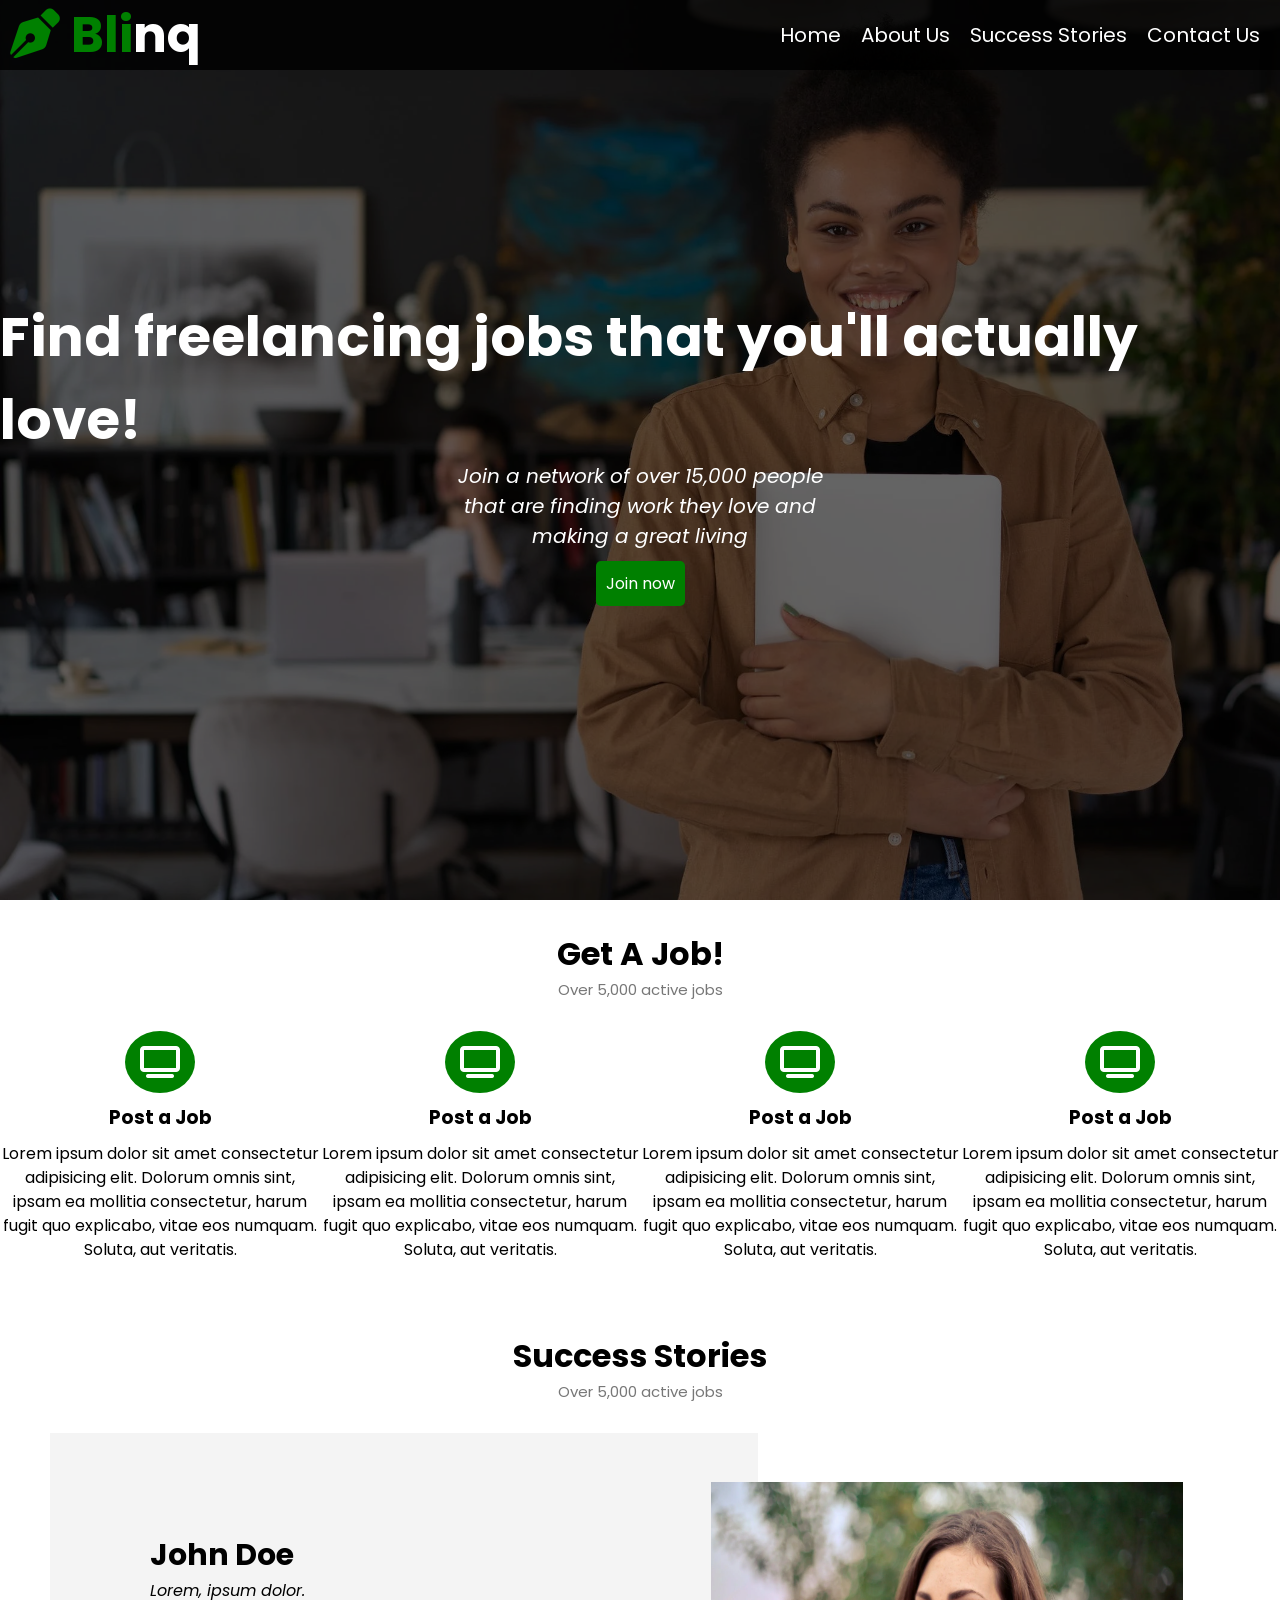
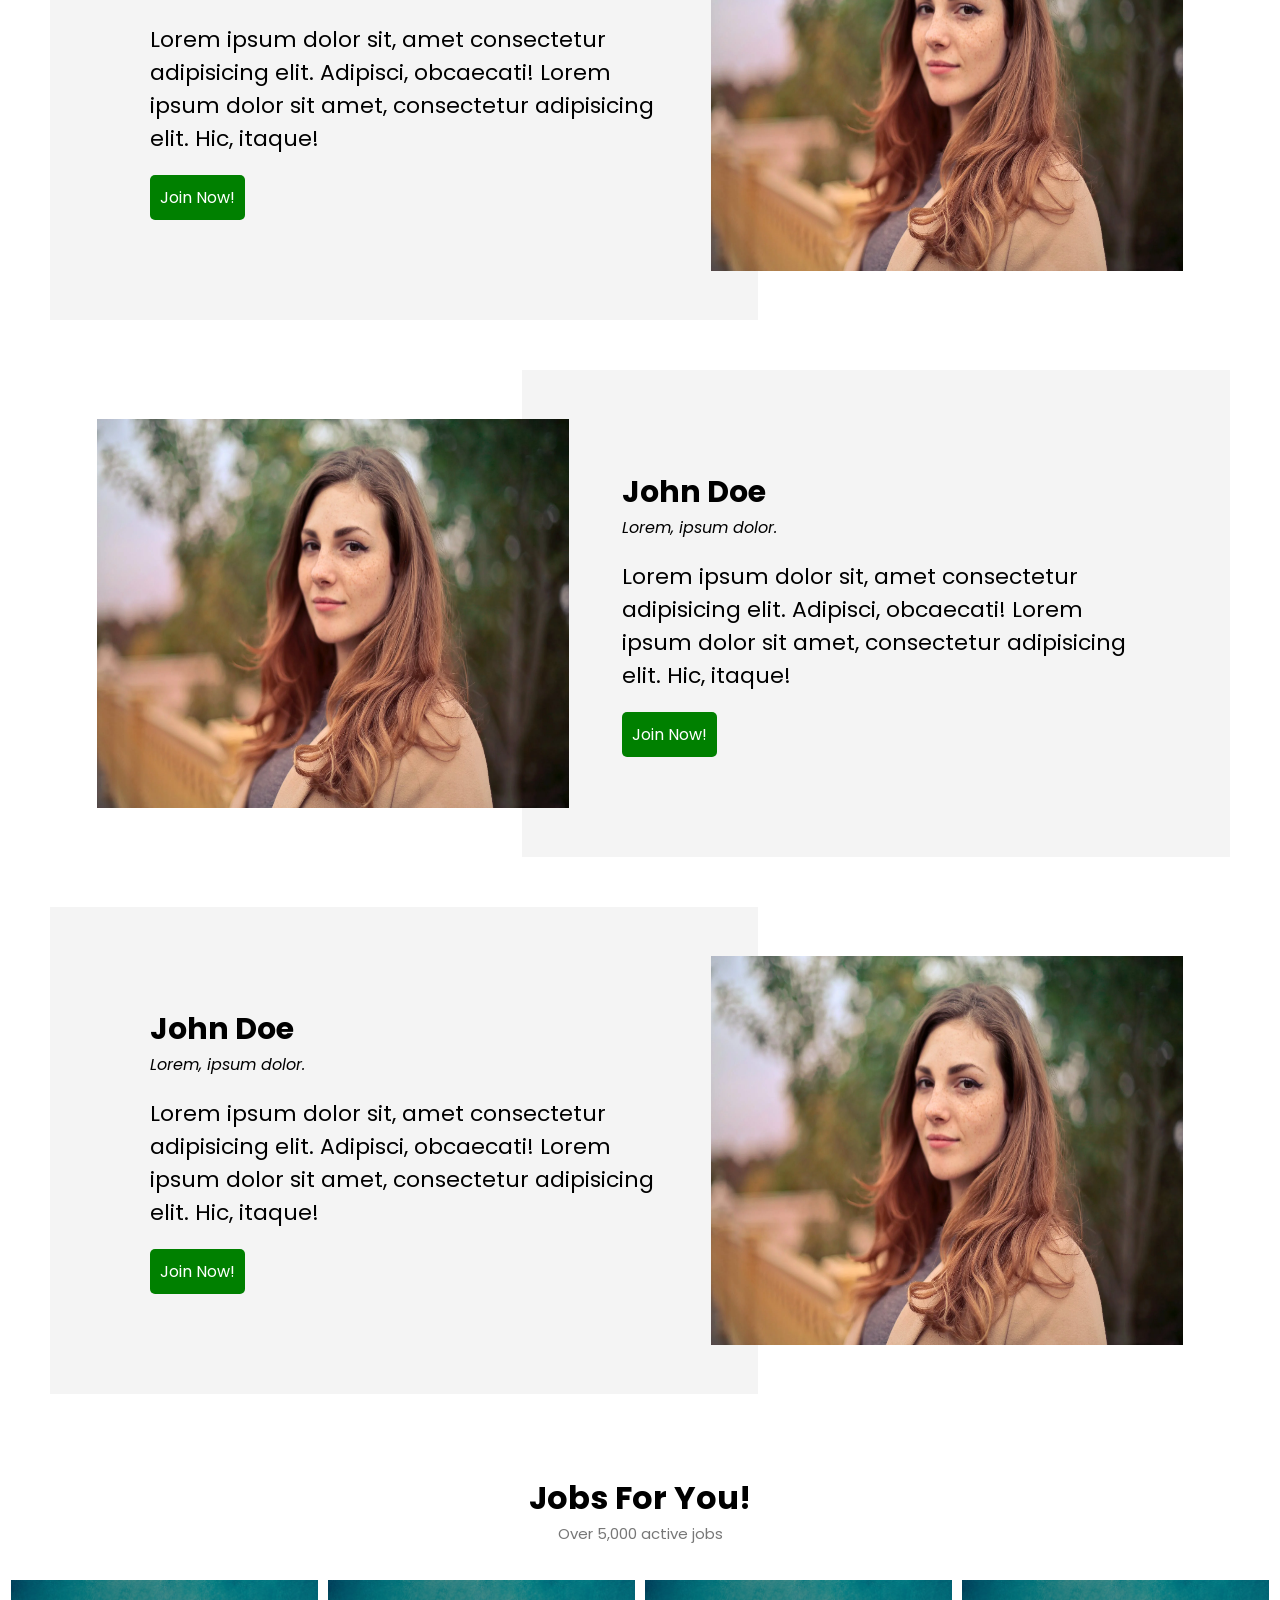
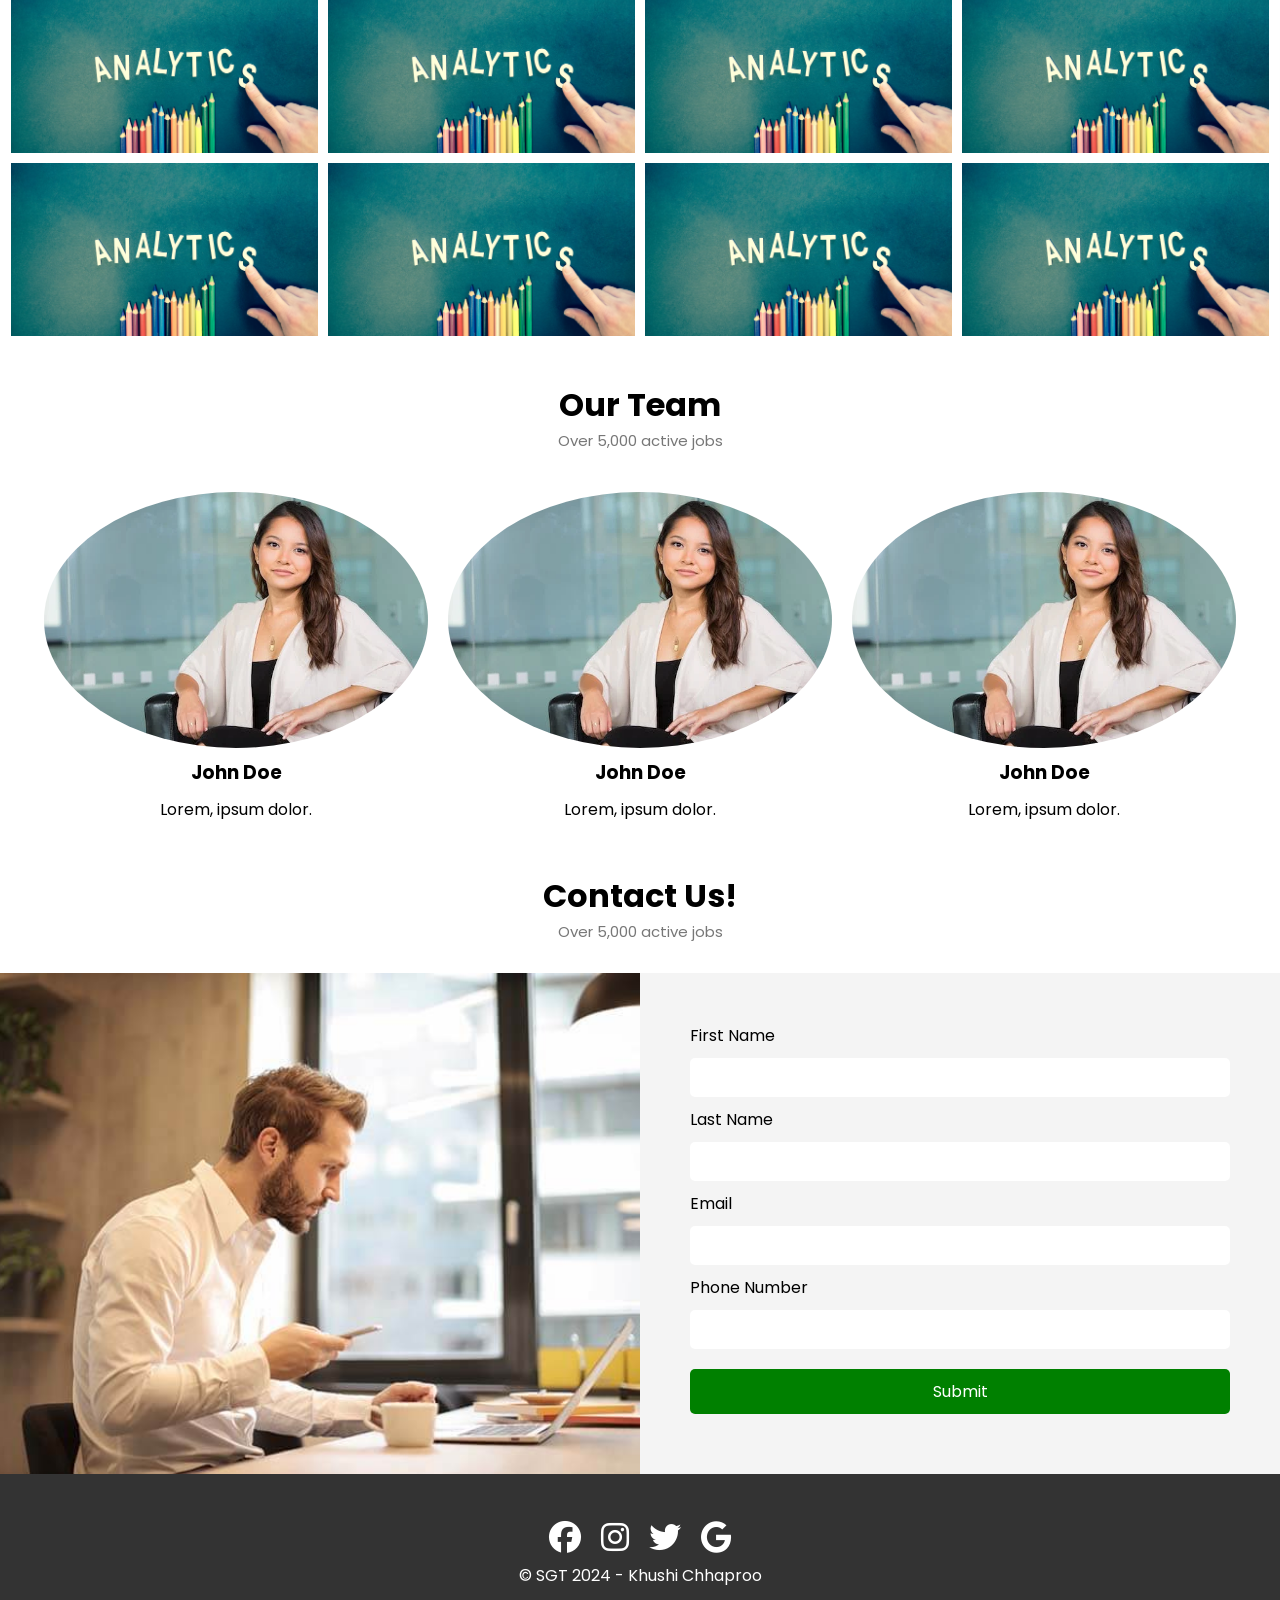
<file: index.html>
<!DOCTYPE html>
<html lang="en">
<head>
    <meta charset="UTF-8">
    <meta name="viewport" content="width=device-width, initial-scale=1.0">
    <title>Blinq Freelancing</title>
    
    <link rel="stylesheet" href="https://cdnjs.cloudflare.com/ajax/libs/font-awesome/6.7.1/css/all.min.css" integrity="sha512-5Hs3dF2AEPkpNAR7UiOHba+lRSJNeM2ECkwxUIxC1Q/FLycGTbNapWXB4tP889k5T5Ju8fs4b1P5z/iB4nMfSQ==" crossorigin="anonymous" referrerpolicy="no-referrer" />
    <link rel="preconnect" href="https://fonts.googleapis.com">
<link rel="preconnect" href="https://fonts.gstatic.com" crossorigin>
<link href="https://fonts.googleapis.com/css2?family=Playfair+Display:ital,wght@0,400..900;1,400..900&family=Playwrite+CU:wght@100..400&family=Poppins:ital,wght@0,100;0,200;0,300;0,400;0,500;0,600;0,700;0,800;0,900;1,100;1,200;1,300;1,400;1,500;1,600;1,700;1,800;1,900&family=Quicksand:wght@300..700&family=Roboto+Mono:ital,wght@0,100..700;1,100..700&family=Sevillana&display=swap" rel="stylesheet">
    <link rel="stylesheet" href="utilities.css">
    <link rel="stylesheet" href="styles.css">
</head>
<body>
    <div>
        <!-- Nav-bar starts -->
        <nav class="nav-bar d-flex">
                <h1>
                    <i class="fa-solid fa-pen-nib text-green"></i>
                    <span class="text-green">Bli</span>nq
                </h1>

                <ul class="d-flex">
                    <li><a href="#nav-header">Home</a></li>
                    <li><a href="#teams-header">About Us</a></li>
                    <li><a href="#success-header">Success Stories</a></li>
                    <li><a href="#contact-header">Contact Us</a></li>
                </ul>
        </nav>
        <!-- Nav-bar ends -->

        <!-- Hero section starts -->
        <div class="hero-section d-flex text-white" id="nav-header">
            <h1>Find freelancing jobs that you'll actually love!</h1>
            <p>Join a network of over 15,000 people that are finding work they love and making a great living</p>
            <a href="" class="btn btn-success">Join now</a>
        </div>
        <!-- Hero section ends -->

        <!-- Jobs header starts -->
        <div>
            <div class="header-1 header">
                <h1>Get A Job!</h1>
                <p class="text-muted">Over 5,000 active jobs</p>
            </div>

            <div class="post-a-job d-flex">
                <div class="boxes">
                    <i class="fa-solid fa-tv text-white fa-2x"></i>
                    <h3>Post a Job</h3>
                    <p>Lorem ipsum dolor sit amet consectetur adipisicing elit. Dolorum omnis sint, ipsam ea mollitia consectetur, harum fugit quo explicabo, vitae eos numquam. Soluta, aut veritatis.</p>
                </div>
    
                <div class="boxes">
                    <i class="fa-solid fa-tv text-white fa-2x"></i>
                    <h3>Post a Job</h3>
                    <p>Lorem ipsum dolor sit amet consectetur adipisicing elit. Dolorum omnis sint, ipsam ea mollitia consectetur, harum fugit quo explicabo, vitae eos numquam. Soluta, aut veritatis.</p>
                </div>
    
                <div class="boxes">
                    <i class="fa-solid fa-tv text-white fa-2x"></i>
                    <h3>Post a Job</h3>
                    <p>Lorem ipsum dolor sit amet consectetur adipisicing elit. Dolorum omnis sint, ipsam ea mollitia consectetur, harum fugit quo explicabo, vitae eos numquam. Soluta, aut veritatis.</p>
                </div>
    
                <div class="boxes">
                    <i class="fa-solid fa-tv text-white fa-2x"></i>
                    <h3>Post a Job</h3>
                    <p>Lorem ipsum dolor sit amet consectetur adipisicing elit. Dolorum omnis sint, ipsam ea mollitia consectetur, harum fugit quo explicabo, vitae eos numquam. Soluta, aut veritatis.</p>
                </div>
            </div>
        </div>
        <!-- Jobs Header ends -->

        <!-- Success Stories starts -->
        <div class="header-1 header" id="success-header">
            <h1>Success Stories</h1>
            <p class="text-muted">Over 5,000 active jobs</p>
        </div>

        <div class="success">

            <div class="row d-flex">

                <div class="left d-flex">
                    <h2>John Doe</h2>
                    <em>Lorem, ipsum dolor.</em>
                    <p>Lorem ipsum dolor sit, amet consectetur adipisicing elit. Adipisci, obcaecati!
                        Lorem ipsum dolor sit amet, consectetur adipisicing elit. Hic, itaque!
                    </p>
                    <a href="" class="btn btn-success">Join Now!</a>
                </div>

                <div class="right">
                    <img src="people1.webp" alt="">
                </div>

            </div>

            <div class="row reverse d-flex">

                <div class="left d-flex">
                    <h2>John Doe</h2>
                    <em>Lorem, ipsum dolor.</em>
                    <p>Lorem ipsum dolor sit, amet consectetur adipisicing elit. Adipisci, obcaecati!
                        Lorem ipsum dolor sit amet, consectetur adipisicing elit. Hic, itaque!
                    </p>
                    <a href="" class="btn btn-success">Join Now!</a>
                </div>

                <div class="right">
                    <img src="people1.webp" alt="">
                </div>

            </div>

            <div class="row d-flex">

                <div class="left d-flex">
                    <h2>John Doe</h2>
                    <em>Lorem, ipsum dolor.</em>
                    <p>Lorem ipsum dolor sit, amet consectetur adipisicing elit. Adipisci, obcaecati!
                        Lorem ipsum dolor sit amet, consectetur adipisicing elit. Hic, itaque!
                    </p>
                    <a href="" class="btn btn-success">Join Now!</a>
                </div>

                <div class="right">
                    <img src="people1.webp" alt="">
                </div>

            </div>

        </div>
        <!-- success stories ends -->


        <!-- jobs for you starts -->
        <div>
            <div class="header-1 header">
                <h1>Jobs For You!</h1>
                <p class="text-muted">Over 5,000 active jobs</p>
            </div>

            <div class="analytics d-flex">
                <img src="analytics.jpeg" alt="">
                <img src="analytics.jpeg" alt="">
                <img src="analytics.jpeg" alt="">
                <img src="analytics.jpeg" alt="">
                <img src="analytics.jpeg" alt="">
                <img src="analytics.jpeg" alt="">
                <img src="analytics.jpeg" alt="">
                <img src="analytics.jpeg" alt="">
            </div>
        </div>
        <!-- jobs for you ends -->

        <!-- our team starts -->
        <div class="header-1 header">
            <h1>Our Team</h1>
            <p class="text-muted">Over 5,000 active jobs</p>
        </div>

        <div class="d-flex teams" id="teams-header">
            <div class="d-flex">
                <img src="people2.webp" alt="">
                <h3>John Doe</h3>
                <p>Lorem, ipsum dolor.</p>
            </div>

            <div class="d-flex">
                <img src="people2.webp" alt="">
                <h3>John Doe</h3>
                <p>Lorem, ipsum dolor.</p>
            </div>

            <div class="d-flex">
                <img src="people2.webp" alt="">
                <h3>John Doe</h3>
                <p>Lorem, ipsum dolor.</p>
            </div>
        </div>
        <!-- our team ends -->

        <!-- contact us starts -->
        <div class="header-1 header" id="contact-header">
            <h1>Contact Us!</h1>
            <p class="text-muted">Over 5,000 active jobs</p>
        </div>

        <div class="contact d-flex">
            <div>
                <img src="contact.jpg" alt="">
            </div>

            <div class="bg-light">
                <form action="" class="d-flex">
                    <label for="name">First Name</label>
                    <input type="text" id="name">
                    <label for="lname">Last Name</label>
                    <input type="text" id="lname">
                    <label for="email">Email</label>
                    <input type="text" id="email">
                    <label for="pn">Phone Number</label>
                    <input type="text" id="pn">
                    <a href="" class="btn btn-success">Submit</a>
                </form>
            </div>
        </div>
        <!-- contact us ends -->

        <!-- footer starts -->
         <footer class="footer bg-dark d-flex">
            <div class="d-flex">
                <a href=""><i class="fa-brands fa-facebook fa-2x text-white"></i></a>
                <a href=""><i class="fa-brands fa-instagram fa-2x text-white"></i></a>
                <a href=""><i class="fa-brands fa-twitter fa-2x text-white"></i></a>
                <a href=""><i class="fa-brands fa-google fa-2x text-white"></i></a>
            </div>
            <p class="text-white">&copy; SGT 2024 - Khushi Chhaproo</p>
         </footer>
        <!-- footer ends -->
    </div>
</body>
</html>
</file>
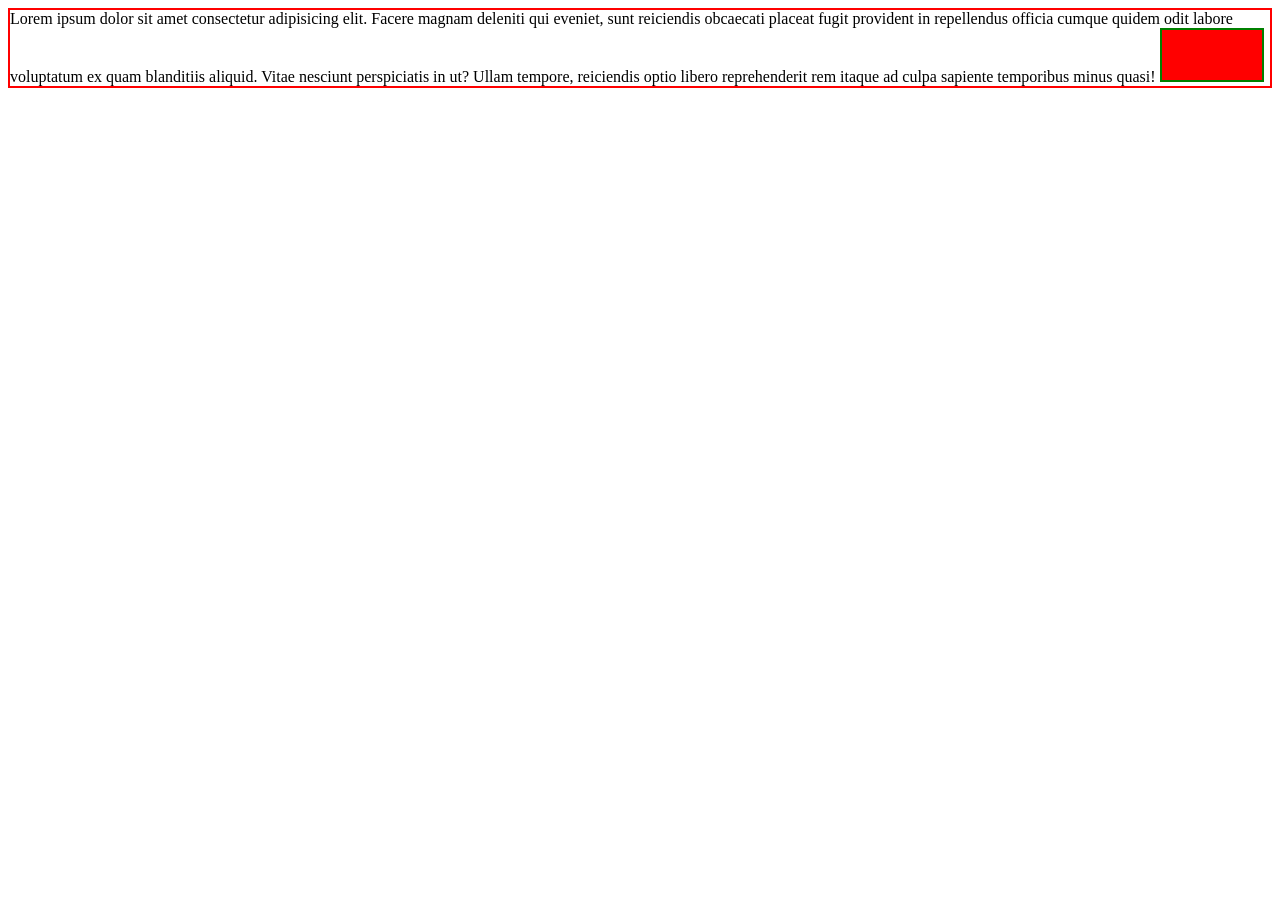
<file: position.html>
<!DOCTYPE html>
<html lang="en">
<head>
    <meta charset="UTF-8">
    <meta name="viewport" content="width=device-width, initial-scale=1.0">
    <title>Document</title>
    <link rel="stylesheet" href="position.css">
</head>
<body>
    <div class="test">
        Lorem ipsum dolor sit amet consectetur adipisicing elit. Facere magnam deleniti qui eveniet, sunt reiciendis obcaecati placeat fugit provident in repellendus officia cumque quidem odit labore voluptatum ex quam blanditiis aliquid. Vitae nesciunt perspiciatis in ut? Ullam tempore, reiciendis optio libero reprehenderit rem itaque ad culpa sapiente temporibus minus quasi!
    </div>
</body>
</html>
</file>
<file: utilities.css>
.d-flex{
    display: flex;
}

.text-green{
    color: green;
}

.text-white{
    color: white;
}

.text-muted{
    color: #777;
}

/* Making a link look like a button */
.btn{
    text-decoration: none;
    padding: 10px;
    border-radius: 5px;
}

.btn-success{
    background-color: green;
    color: white;
}

.header{
    text-align: center;
    padding: 30px;
}

.bg-light{
    background-color: rgb(244,244,244);
}

.bg-dark{
    background-color: rgb(51, 51, 51);
}
</file>
<file: styles.css>
*{
    margin: 0;
    padding: 0;
    box-sizing: border-box;
}

html{
    scroll-behavior: smooth;
}

body{
    font-family: "Poppins", sans-serif;
}

/* Nav-bar css starts */
nav{
    position: fixed;
    width: 100%;
    z-index: 5;
}
.nav-bar{
    height: 70px;
    background-color: rgba(0, 0, 0, 0.8);
    padding: 10px;
    justify-content: space-between;
    align-items: center;
}

nav h1{
    font-size: 50px;
    color: white;
}

nav ul{
    list-style-type: none;
}

nav a{
    text-decoration: none;
    color: white;
    padding: 10px;
    font-size: 20px;
}
/* nav-bar css ends */

/* Hero section css starts */
.hero-section{
    background-image: url(hero.webp);
    background-size: cover;
    height: 100vh;
    flex-direction: column;
    justify-content: center;
    align-items: center;
    position: relative;
}

.hero-section h1{
    font-size: 55px;
}

.hero-section p{
    font-style: italic;
    font-size: 20px;
    width: 30%;
    text-align: center;
    margin-bottom: 10px;
}

.hero-section::before{
    content: '';
    height: 100vh;
    width: 100%;
    background-color: rgba(0, 0, 0, 0.6);
    display: block;
    position: absolute;
    top: 0;
}

.hero-section>*{
    /* keeo this z-index more than navbar to avoid issue while scrolling. */
    z-index: 3;
}
/* Hero section css ends */

/* Jobs Header css starts */
.header-1 p{
    font-size: 15px;
}

.boxes{
    text-align: center;
}

.boxes i{
    border-radius: 50%;
    padding: 15px;
    background-color: green;
}

.boxes h3{
    margin-bottom: 10px;
}

.post-a-job{
    justify-content: center;
    align-items: center;
    text-align: center;
    margin-bottom: 30px;
}

.post-a-job>div>*{
    margin-bottom: 10px;
}

.post-a-job>div>p{
    line-height: 1.5;
}
/* Jobs Header css ends */

/* Jobs for you css starts */
.analytics>img{
    width: 24%;
    margin: 5px;
}

.analytics{
    flex-wrap: wrap;
    justify-content: center;
    margin-bottom: 10px;
}

/* pseudo class ==> jo bhi css h wo kisi element ke state pe apply ho rha h. hover is a state. So, we are applying the style on a state */
.analytics>img:hover{
    opacity: 0.7;
    cursor: pointer;
}
/* Jobs for you css ends */

/* our teams css starts */
.teams>div{
    flex-direction: column;
    text-align: center;
    width: 30%;
    margin: 10px;   
}

.teams>div>img{
    border-radius: 50%;
}

.teams{
    justify-content: center;
}

.teams>div>*{
    margin-bottom: 10px;
}
/* our team css ends */

/* success stories css starts */
.left{
    width: 60%;
    background-color: rgb(244,244,244);
    justify-content: center;
    align-items: start;
    flex-direction: column;
    padding: 100px;
}

.left>h2{
    font-size: 30px;
}

.left>p{
    font-size: 22px;
    margin-top: 20px;
    margin-bottom: 20px;
}

.right{
    width: 40%;
}

.right img{
    width: 100%;
    height: 80%;
    position: relative;
    top: 10%;
    right: 10%;
}

.row{
    margin-left: 50px;
    margin-right: 50px;
    margin-bottom: 50px;
}

.reverse{
    flex-direction: row-reverse;
}

.reverse img{
    left: 10%;
}
/* success stories css ends */

/* contact us css starts */
.contact>div{
    width: 50%;
}

.contact img{
    width: 100%;
    height: 100%;
    object-fit: cover;
    /* this is for image to be covered properly without any distractions (bina fate) inside its parent. */
}

.contact form{
    flex-direction: column;
    /* justify-content: center; */
    /* align-items: center; */
    padding: 50px;
}

.contact form>input{
    padding: 10px;
    border-radius: 5px;    
    border: 2px solid transparent;
}

.contact form>*{
    margin-bottom: 10px;
}

.contact form a{
    text-align: center;
    margin-top: 10px;
}

.contact form>input:focus{
    border: 2px solid #28a745;
    outline: none;
}
/* contact us css ends */

/* footer css starts */
.footer{
    height: 150px;
    width: 100%;
    flex-direction: column;
    justify-content: center;
    align-items: center;
    padding: 30px;
}

.footer>div{
    justify-content: center;
    align-items: center;
}

.footer i{
    margin: 10px;
}
</file>
<file: position.css>
.test{
    border: 2px solid red;
}

/* ::before or ::after ==> html mei wo content exist nhi karega, but css ke through i will make that content exist. (Pseudo content) */
.test::after{
    /* content is always needed even though you are not putting any content(text) in it. */
    content: '';
    display: inline-block;
    width: 100px;
    height: 50px;
    border: 2px solid green;
    background-color: red;
}
</file>
